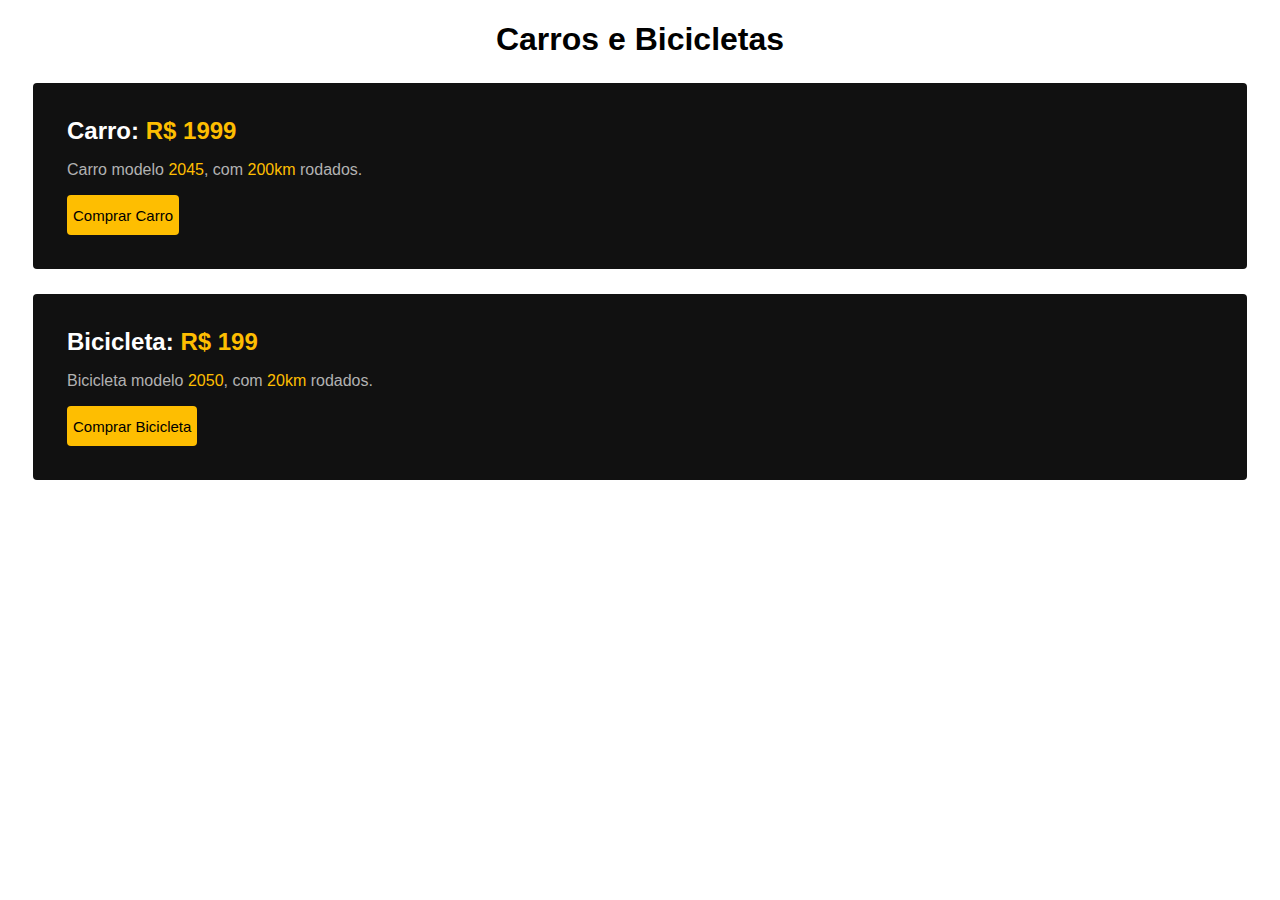
<file: HTML e CSS Basico/Exercicio 02 - Carros e Bicicletas/index.html>
<!DOCTYPE html>
<html lang="pt-BR">
<head>
    <meta charset="UTF-8">
    <meta http-equiv="X-UA-Compatible" content="IE=edge">
    <meta name="viewport" content="width=device-width, initial-scale=1.0">
    <link rel="stylesheet" href="css/style.css">
    <title>Carros e Bicicletas</title>
</head>
<body>
    <h1>Carros e Bicicletas</h1>
    <div>
        <h2>Carro: <span>R$ 1999</span> </h2>
        <p>Carro modelo <span>2045</span>, com <span>200km</span> rodados.</p>
        <button>Comprar Carro</button>
    </div>
    <div>
        <h2>Bicicleta: <span>R$ 199</span> </h2>
        <p>Bicicleta modelo <span>2050</span>, com <span>20km</span> rodados.</p>
        <button>Comprar Bicicleta</button>
    </div>
</body>
</html>
</file>
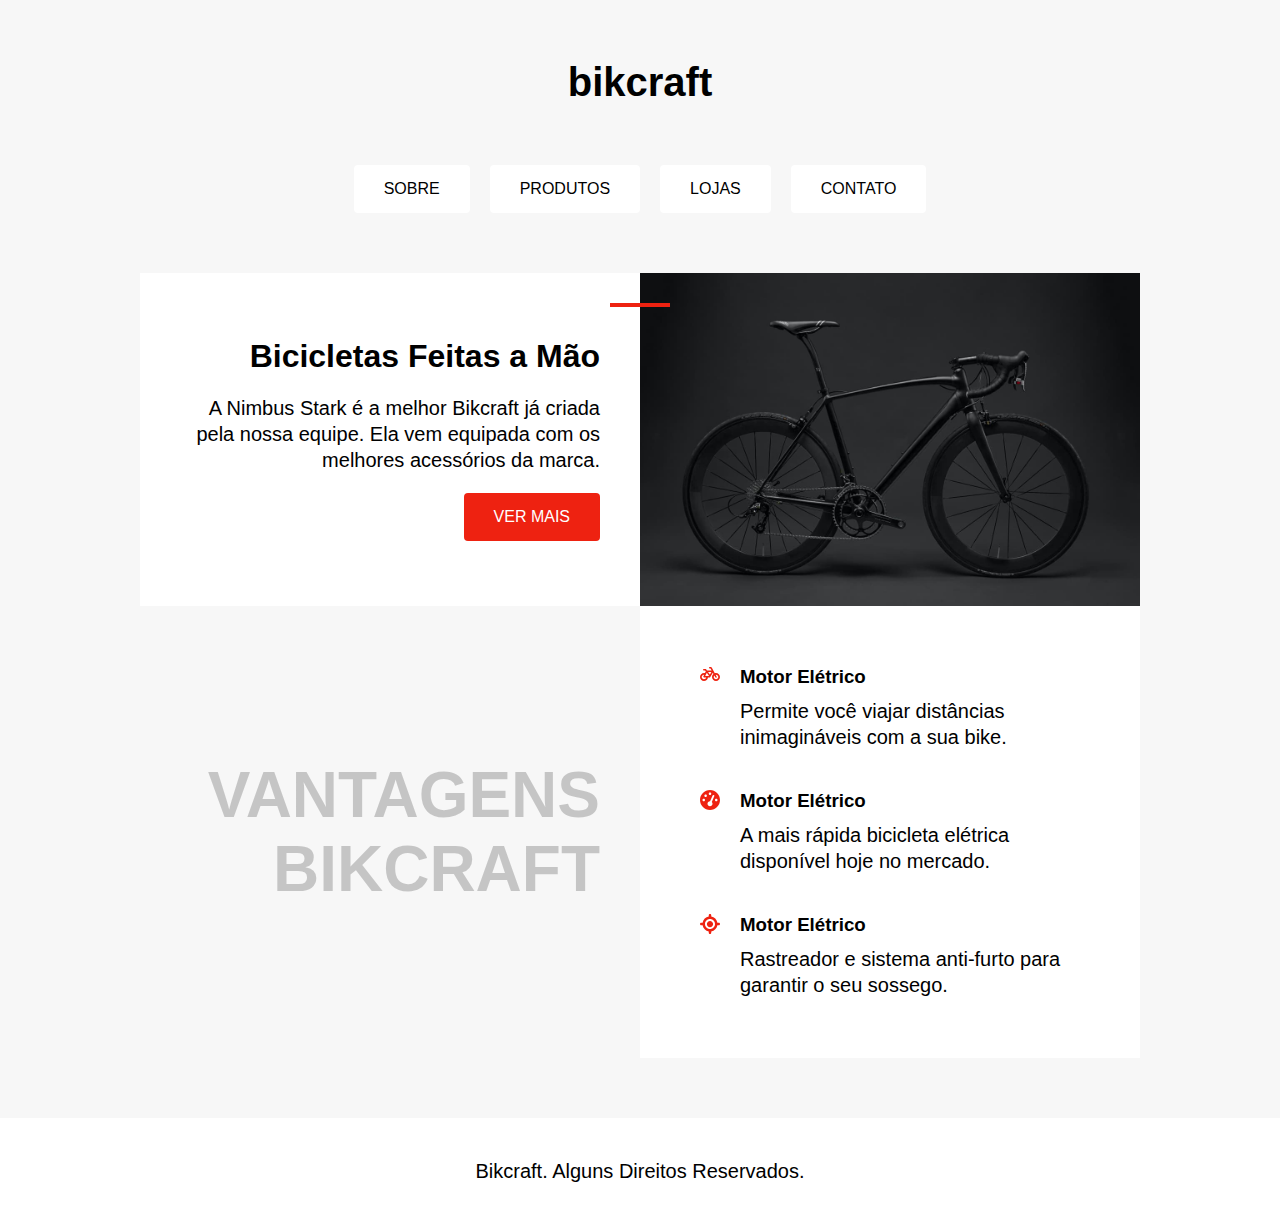
<file: HTML e CSS para Iniciantes/2- CSS Posicionamento/Exercício de Posicionamento - Aula/index.html>
<!DOCTYPE html>
<html lang="en">
<head>
    <meta charset="UTF-8">
    <meta http-equiv="X-UA-Compatible" content="IE=edge">
    <meta name="viewport" content="width=device-width, initial-scale=1.0">
    <link rel="stylesheet" href="css/style.css">
    <title>Bikcraft</title>
</head>
<body>
    <h1 class="titulo">bikcraft</h1>

    <div class="menu">
        <a href="/">Sobre</a>
        <a href="/">Produtos</a>
        <a href="/">Lojas</a>
        <a href="/">Contato</a>
    </div>

    <div class="conteudo">
        <div class="introducao">
            <span class="detalhe"></span>
            <h1>Bicicletas Feitas a Mão</h1>
            <p>A Nimbus Stark é a melhor Bikcraft já criada pela nossa equipe. Ela vem equipada com os
                melhores acessórios da marca.</p>
            <a class="botao" href="/">Ver Mais</a>
        </div>

        <img src="assets/bicicleta-1200-800.jpg" alt="Bicicleta Bikcraft Preta">

        <h2 class="subtitulo">Vantagens Bikcraft</h2>

        <div class="vantagens">
            <div class="vantagens-item">
                <img class="svg" src="assets/bike.svg" alt="">
                <h3>Motor Elétrico</h3>
                <p>Permite você viajar distâncias inimagináveis com a sua bike.</p>
            </div>
            <div class="vantagens-item">
                <img class="svg" src="assets/velocimeter.svg" alt="">
                <h3>Motor Elétrico</h3>
                <p>A mais rápida bicicleta elétrica disponível hoje no mercado.</p>
            </div>
            <div class="vantagens-item">
                <img class="svg" src="assets/crosshair.svg" alt="">
                <h3>Motor Elétrico</h3>
                <p>Rastreador e sistema anti-furto para garantir o seu sossego.</p>
            </div>
        </div>
    </div>

    <div class="rodape">
        <p>Bikcraft. Alguns Direitos Reservados.</p>
    </div>

</body>
</html>
</file>
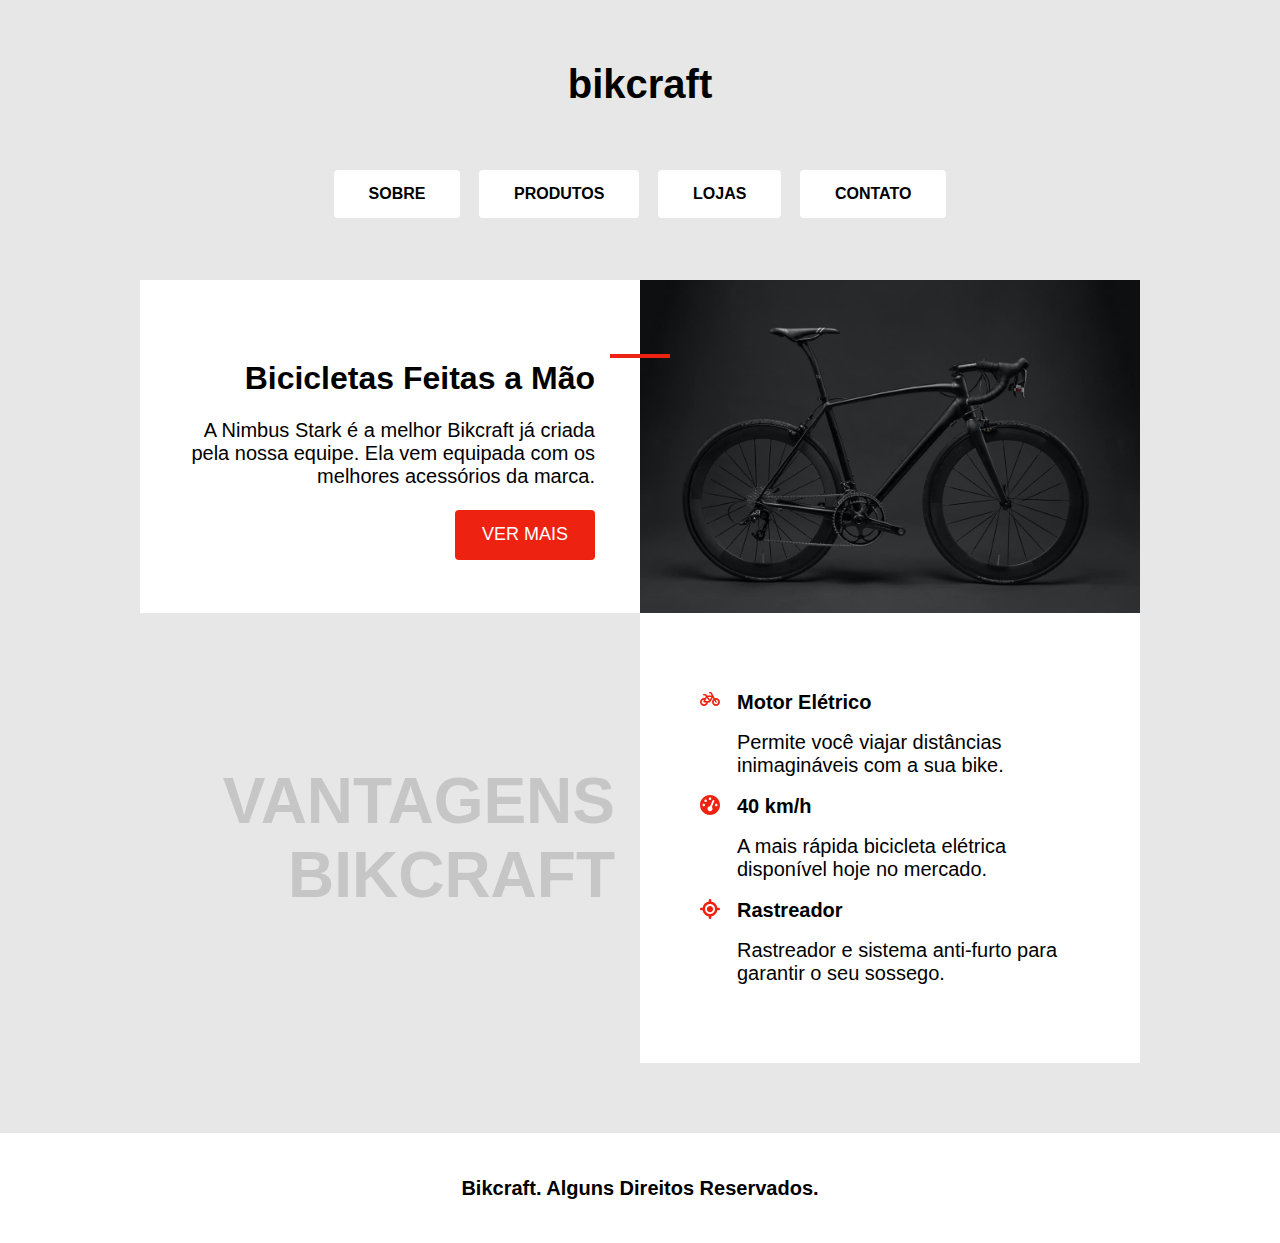
<file: HTML e CSS para Iniciantes/2- CSS Posicionamento/Exercício de Posicionamento - Wesley/index.html>
<!DOCTYPE html>
<html lang="en">

<head>
    <meta charset="UTF-8">
    <meta http-equiv="X-UA-Compatible" content="IE=edge">
    <meta name="viewport" content="width=device-width, initial-scale=1.0">
    <link rel="stylesheet" href="./css/style.css">
    <title>Bikcraft</title>
</head>

<body>
    <div class="header container">
        <h1 class="titulo">bikcraft</h1>
        <div class="links">
            <a href="#">SOBRE</a>
            <a href="#">PRODUTOS</a>
            <a href="#">LOJAS</a>
            <a href="#">CONTATO</a>
        </div>
    </div>
    
    <div class="main container">
        
        <div class="info">
            <span class="traco"></span>
            <h1>Bicicletas Feitas a Mão</h1>
            <p class="info-main">A Nimbus Stark é a melhor Bikcraft já criada pela nossa equipe. Ela vem equipada com os
                melhores acessórios da marca.</p>
            <button>VER MAIS</button>
        </div>

        <img src="assets/bicicleta-1200-800.jpg" alt="Imagem">

        <div class="vantagens">
            <h1>VANTAGENS <br> BIKCRAFT</h1>
        </div>

        <div class="descricao">

            <div>
                <img class="svg" src="assets/bike.svg" alt="Imagem de Bicicleta">
                <strong>Motor Elétrico</strong>
                <span>Permite você viajar distâncias inimagináveis com a sua bike.</span>
            </div>

            <div>
                <img class="svg" src="assets/velocimeter.svg" alt="Imagem de Bicicleta">
                <strong>40 km/h</strong>
                <span>A mais rápida bicicleta elétrica disponível hoje no mercado.</span>
            </div>

            <div>
                <img class="svg" src="assets/crosshair.svg" alt="Imagem de Bicicleta">
                <strong>Rastreador</strong>
                <span>Rastreador e sistema anti-furto para garantir o seu sossego.</span>
            </div>

        </div>

    </div>
    <div class="footer">
        <p class="text-footer">Bikcraft. Alguns Direitos Reservados.</p>
    </div>
</body>

</html>
</file>
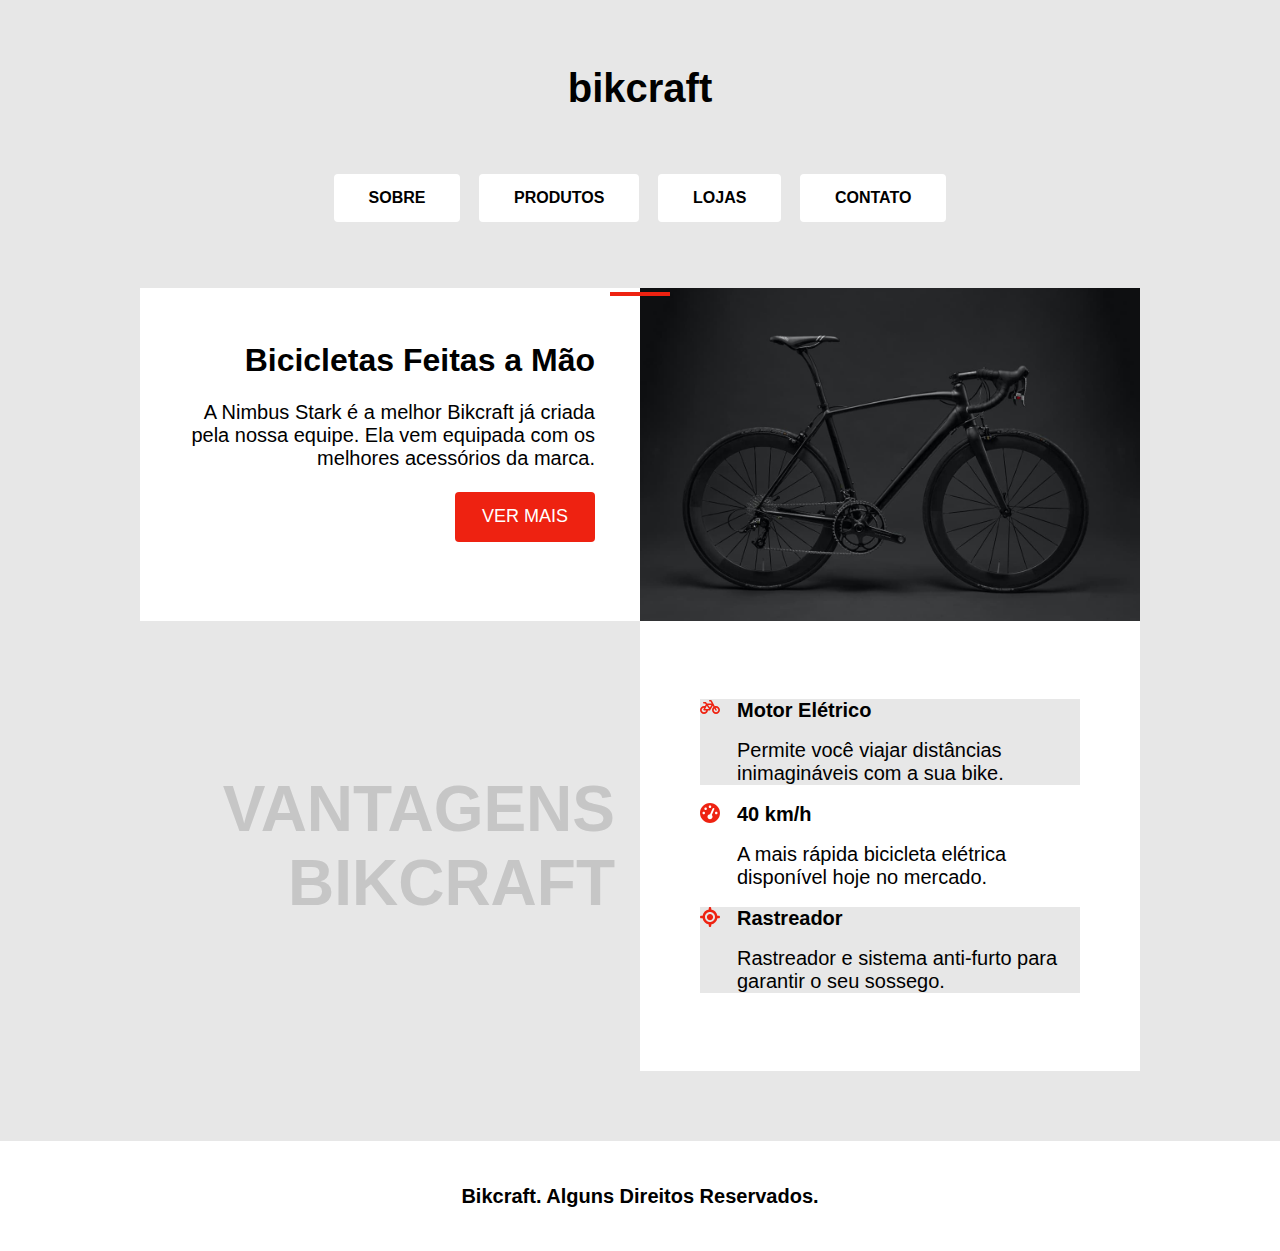
<file: HTML e CSS para Iniciantes/2- CSS Posicionamento/Minha Tentativa (Refatoração) - Exercício de Posicionamento/index.html>
<!DOCTYPE html>
<html lang="en-US">

<head>
    <meta charset="UTF-8">
    <meta http-equiv="X-UA-Compatible" content="IE=edge">
    <meta name="viewport" content="width=device-width, initial-scale=1.0">
    <link rel="stylesheet" href="./css/style.css">
    <title>Bikcraft</title>
</head>

<body>
    <header class="container">
        <h1 class="titulo">bikcraft</h1>
        <nav class="links">
            <a href="#">SOBRE</a>
            <a href="#">PRODUTOS</a>
            <a href="#">LOJAS</a>
            <a href="#">CONTATO</a>
        </nav>
    </header>
    
    <main class="container">
        
        <section class="info">
            <h1>Bicicletas Feitas a Mão</h1>
            <p class="info-main">A Nimbus Stark é a melhor Bikcraft já criada pela nossa equipe. Ela vem equipada com os
                melhores acessórios da marca.</p>
            <button>VER MAIS</button>
        </section>

        <img src="assets/bicicleta-1200-800.jpg" alt="Imagem">

        <section class="vantagens" >
            <h1>VANTAGENS <br> BIKCRAFT</h1>
        </section>

        <ul class="descricao">

            <li>
                <img class="svg" src="assets/bike.svg" alt="Imagem de Bicicleta">
                <strong>Motor Elétrico</strong>
                <span>Permite você viajar distâncias inimagináveis com a sua bike.</span>
            </li>

            <li>
                <img class="svg" src="assets/velocimeter.svg" alt="Imagem de Bicicleta">
                <strong>40 km/h</strong>
                <span>A mais rápida bicicleta elétrica disponível hoje no mercado.</span>
            </li>

            <li>
                <img class="svg" src="assets/crosshair.svg" alt="Imagem de Bicicleta">
                <strong>Rastreador</strong>
                <span>Rastreador e sistema anti-furto para garantir o seu sossego.</span>
            </li>

        </ul>

    </main>
    <footer>
        <p class="text-footer">Bikcraft. Alguns Direitos Reservados.</p>
    </footer>
</body>

</html>
</file>
<file: HTML e CSS Basico/Exercicio 02 - Carros e Bicicletas/css/style.css>
* {
    font-family: Arial, Helvetica, sans-serif;
}

div {
    background-color: #111;
    border-radius: 4px;
    margin: 25px;
    padding: 34px;
}

h1 {
    text-align: center;
}

h2 {
    color: white;
    margin: 0px;
}

span {
    color: #febe01;
}

p {
    color: #b2b2b2
}

button {
    background-color: #febe01;
    border: none;
    border-radius: 4px;
    height: 40px;
    font-size: 15px;
    cursor: pointer;
}
</file>
<file: HTML e CSS para Iniciantes/2- CSS Posicionamento/Exercício de Posicionamento - Aula/css/style.css>
.titulo {
    font-size: 40px;
}

.svg {
    width: 20px;
    filter: invert(13%) sepia(99%) saturate(5343%) hue-rotate(2deg) brightness(103%) contrast(87%);
}

body {
    font-family: Arial, Helvetica, sans-serif;
    margin: 0px;
    background: #f7f7f7;
    display: grid;
    gap: 60px;
    justify-items: center;
    margin-top: 60px;
}

img {
    max-width: 100%;
    display: block;
}

a {
    text-decoration: none;
}

p, 
h1, 
h2, 
h3 {
    margin: 0px;
}

p {
    font-size: 20px;
    line-height: 1.3;
}

.menu {
    display: flex;
    flex-wrap: wrap;
    gap: 20px;
    justify-content: center;
}

.menu a {
    background: #fff;
    padding: 15px 30px;
    border-radius: 4px;
    color: black;
    text-transform: uppercase;
}

.conteudo {
    display: grid;
    grid-template-columns: 1fr 1fr;
    max-width: 1000px;
}

.introducao {
    background: #fff;
    padding: 40px;
    text-align: right;
    position: relative;
    display: grid;
    gap: 20px;
    align-content: center;
    justify-items: end;
}

.detalhe {
    width: 60px;
    height: 4px;
    background: #e21;
    position: absolute;
    top: 30px;
    right: -30px;
}

.botao {
    background: #e21;
    color: #fff;
    padding: 15px 30px;
    border-radius: 4px;
    text-transform: uppercase;
}

.subtitulo {
    font-size: 64px;
    text-transform: uppercase;
    color: rgba(0, 0, 0, 0.2);
    text-align: right;
    padding: 40px;
    align-self: center;
}

.vantagens {
    background: #fff;
    padding: 40px;
}

.vantagens-item {
    display: grid;
    grid-template-columns: auto 1fr;
    gap: 10px 20px;
    padding: 20px;
}

.vantagens-item p {
    grid-column: 2;
}

.rodape {
    background: #fff;
    width: 100%;
    text-align: center;
    padding: 40px;
    box-sizing: border-box;
}
</file>
<file: HTML e CSS para Iniciantes/2- CSS Posicionamento/Exercício de Posicionamento - Wesley/css/style.css>
* {
    margin: 0;
    padding: 0;
}

.container {
    margin: 0px 140px;
}

body {
    font-family: Arial, Helvetica, sans-serif;
    background-color: #e7e7e7;
}

/* Header */

.header {
    height: 240px;
    display: flex;
    justify-content: space-around;
    flex-direction: column;
    align-items: center;
    padding: 20px 
}

.links {
    height: fit-content;
    width: 650px;
    display: flex;
    justify-content: space-evenly;
}

.titulo {
    font-size: 40px;
    margin-bottom: -20px;
}

a {
    text-decoration: none;
    color: black;
    background-color: white;
    padding: 15px 35px;
    border-radius: 4px;
    font-weight: bold;
}

/* Header */

.traco {
    background-color: #ee2211;
    height: 4px;
    width: 60px;
    position: relative;
    left: 75px;
    top: 20px;
}

p {
    font-size: 20px;
}

strong {
    font-size: 20px;
}

span {
    font-size: 20px;
}

.main {
    display: grid;
    grid-template-columns: 1fr 1fr;
}

.descricao {
    background-color: white;
    padding: 60px;
    display: flex;
    flex-direction: column;
    justify-content: space-evenly;
}

.descricao span {
    grid-column: 2;
}

.descricao div {
    display: grid;
    grid-template-columns: auto 1fr;
    gap: 17px;
}

.info-main {
    width: 405px;
    text-align: end;
}

.info {
    background-color: white;
    display: flex;
    flex-direction: column;
    justify-content: center;
    align-items: flex-end;
    gap: 22px; 
    padding-right: 45px;
}

.vantagens h1 {
    font-size: 64px;
    color: #c6c6c6;
    height: fit-content;
    text-align: end;
    margin-right: 25px;
}

.vantagens {
    height: 450px;
    display: flex;
    align-items: center;
    justify-content: end;
}

button {
    background-color: #ee2211;
    color: white;
    border: none;
    border-radius: 4px;
    cursor: pointer;
    height: 50px;
    width: 140px;  
    font-size: large; 
}

img {
    width: 100%;
}

.svg {
    width: 20px;
    filter: invert(13%) sepia(99%) saturate(5343%) hue-rotate(2deg) brightness(103%) contrast(87%);
}

.footer {
    background-color: #fff;
    height: 110px;
    display: flex;
    align-items: center;
    justify-content: center;
    margin-top: 70px;
}

.text-footer {
    height: fit-content;    
    font-weight: 600;
}
</file>
<file: HTML e CSS para Iniciantes/2- CSS Posicionamento/Minha Tentativa (Refatoração) - Exercício de Posicionamento/css/style.css>
* {
    margin: 0rem;
    padding: 0rem;
}

.container {
    margin: 0rem 8.75rem;
}

body {
    font-family: Arial, Helvetica, sans-serif;
    background-color: #e7e7e7;
}

/* Header */

header {
    height: 15rem;
    display: flex;
    justify-content: space-around;
    flex-direction: column;
    align-items: center;
    padding: 1.5rem
}

.links {
    height: fit-content;
    width: 40.625rem;
    display: flex;
    justify-content: space-evenly;
}

.links a:hover {
    border: 0.125rem solid #ee2211;
    padding: 0.813rem 2rem;
}

.titulo {
    font-size: 2.5rem;
    margin-bottom: -1.25rem;
}

a {
    text-decoration: none;
    color: black;
    background-color: white;
    padding: 0.938rem 2.188rem;
    border-radius: 0.25rem;
    font-weight: bold;
}

/* Header */

p, strong, span {
    font-size: 1.25rem;
}

main {
    display: grid;
    grid-template-columns: 1fr 1fr;
}

.descricao {
    background-color: white;
    padding: 3.75rem;
    display: flex;
    flex-direction: column;
    justify-content: space-evenly;
}

.descricao span {
    grid-column: 2;
}

.descricao li {
    display: grid;
    grid-template-columns: auto 1fr;
    gap: 1.063rem;
}

.descricao li:nth-child(odd) {
    background-color: #e7e7e7;
}

.descricao li:hover {
    border-left: 0.25rem solid #ee2211;
    padding-left: 0.375rem;
}

.info-main {
    width: 25.313rem;
    text-align: end;
}

.info {
    background-color: white;
    display: flex;
    flex-direction: column;
    justify-content: center;
    align-items: flex-end;
    gap: 1.375rem; 
    padding-right: 2.813rem;
}

.info::after {
    content: "";
    background-color: #ee2211;
    height: 0.25rem;
    width: 3.75rem;
    position: relative;
    left: 4.688rem;
    top: -17rem;
}

.vantagens h1 {
    font-size: 4rem;
    color: #c6c6c6;
    height: fit-content;
    text-align: end;
    margin-right: 1.563rem;
    width: 100%;
    /* background-image: url("/assets/waves.svg"); */
}

.vantagens {
    height: 28.125rem;
    display: flex;
    align-items: center;
}

button {
    background-color: #ee2211;
    color: white;
    border: none;
    border-radius: 0.25rem;
    cursor: pointer;
    height: 3.125rem;
    width: 8.75rem;  
    font-size: large; 
}

button:hover {
    background-color: #8D0001;
}

img {
    width: 100%;
}

.svg {
    width: 1.25rem;
    filter: invert(13%) sepia(99%) saturate(5343%) hue-rotate(2deg) brightness(103%) contrast(87%);
}

footer {
    background-color: #fff;
    height: 6.875rem;
    display: flex;
    align-items: center;
    justify-content: center;
    margin-top: 4.375rem;
}

.text-footer {
    height: fit-content;    
    font-weight: 600;
}
</file>
